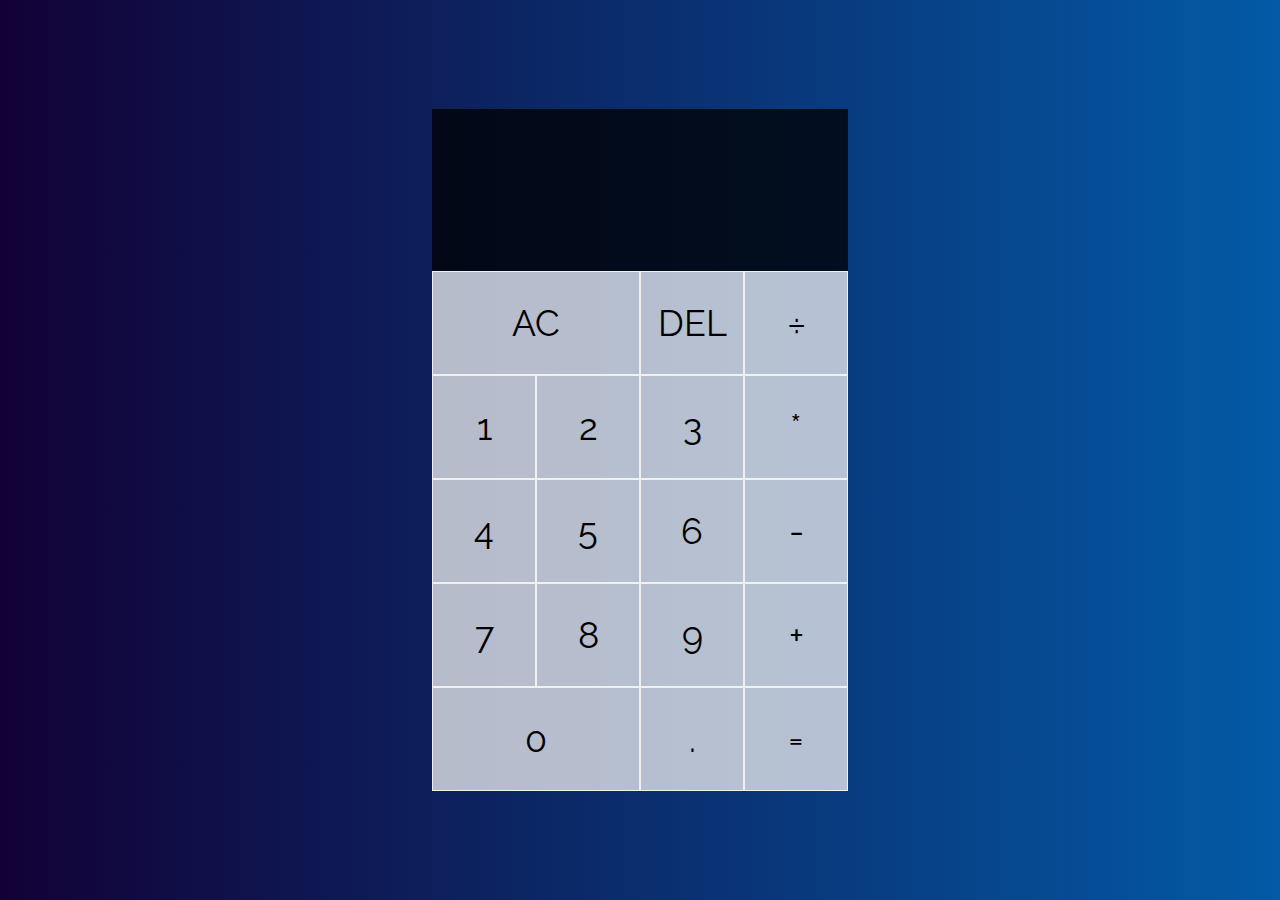
<file: portfolio/calc/calc.html>
<!DOCTYPE html>
<html lang="en">

<head>
    <meta charset="UTF-8">
    <meta name="viewport" content="width=device-width, initial-scale=1.0">
    <title>Calculator | New Version</title>
    <!-- Raleway Font -->
    <link href="https://fonts.googleapis.com/css?family=Raleway&display=swap" rel="stylesheet">
    <!-- CSS & JS files -->
    <link rel="stylesheet" href="style.css">
    <!-- <script src="new-script.js" defer></script> -->
    <script src="tutorial-script.js" defer></script>
</head>

<body>
    <section class="calc-grid">
        <div class="output">
            <div class="previous-operand" data-previous-operand></div>
            <div class="current-operand" data-current-operand></div>
        </div>
        <button class="span-two" data-ac>AC</button>
        <button class="span-one" data-del>DEL</button>
        <button class="span-one" data-operation>÷</button>
        <button class="span-one" data-number>1</button>
        <button class="span-one" data-number>2</button>
        <button class="span-one" data-number>3</button>
        <button class="span-one" data-operation>*</button>
        <button class="span-one" data-number>4</button>
        <button class="span-one" data-number>5</button>
        <button class="span-one" data-number>6</button>
        <button class="span-one" data-operation>-</button>
        <button class="span-one" data-number>7</button>
        <button class="span-one" data-number>8</button>
        <button class="span-one" data-number>9</button>
        <button class="span-one" data-operation>+</button>
        <button class="span-two" data-number>0</button>
        <button class="span-one" data-number>.</button>
        <button class="span-one" data-equals>=</button>
    </section>
</body>

</html>
</file>
<file: portfolio/calc/style.css>
/*
============================
GEN STYLE
============================
*/
:root {
    /* Gradient Shades */
    --gradient-1: rgb(18, 1, 54);
    --gradient-2: rgb(3, 90, 166);
    /* Colors */
    --light-btn-set: rgb(240, 240, 240);
    --light-btn-set-75: rgba(240, 240, 240, 0.75);
    --med-btn-set: rgb(132, 132, 132);
    --dark-btn-set: rgba(24, 24, 24, 0.75);
    /* Output */
    --dark-output: rgba(0, 0, 0, 0.75);
}

*, *::before, *::after {
    box-sizing: border-box;
    /* Fonts */
    font-family: 'Raleway', 'Helvetica', sans-serif;
    font-weight: normal;
}

body {
    /* Padding & Margin */
    padding: 0;
    margin: 0;
    /* bg style */
    background: linear-gradient(to right, var(--gradient-1), var(--gradient-2));
}

/*
============================
ELEMENTAL LAYOUTS & STYLES
============================
*/
.calc-grid {
    display: grid;
    justify-content: center;
    align-content: center;
    min-height: 100vh;
    /* rows & columns */
    grid-template-columns: repeat(4, 6rem);
    grid-template-rows: minmax(8rem, auto) repeat(5, 6rem);
}

/* Grid Buttons */
.calc-grid > button {
    border: 1px solid var(--light-btn-set);
    outline: none;
    background-color: var(--light-btn-set-75);
}

.calc-grid > button:hover{
    background-color: var(--light-btn-set);
}

.span-one {
    grid-column: span 1;
}

.span-two {
    grid-column: span 2;
}

/* Output */
.output {
    grid-column: 1 / -1;
    display: flex;
    align-items: flex-end;
    justify-content: space-between;
    flex-direction: column;
    padding: 2rem;
    word-wrap: break-word;
    word-break: break-all;
    /* bg color */
    color: var(--light-btn-set);
    background-color: var(--dark-output);
}

.output .previous-operand {
    color: var(--light-btn-set);
    opacity: 0.65;
}

.output .current-operand {
    color: var(--light-btn-set);
    opacity: 0.95;
}

/*
============================
DESKTOP - more than 2500px
============================
*/
@media only screen and (min-width: 2500px){
    .calc-grid {
        /* rows & columns */
        grid-template-columns: repeat(4, 8vw);
        grid-template-rows: minmax(20vh, auto) repeat(5, 14vh);
    }
    .calc-grid > button {
        border: 2.0px solid var(--light-btn-set);
        font-size: 3.25rem;
    }
    .output {
        padding: 2.0rem;
        /* bg color */
        color: var(--light-btn-set);
        background-color: var(--dark-output);
    }
    .output .previous-operand {
        font-size: 3.25rem;
    }
    
    .output .current-operand {
        font-size: 4.25rem;
    }
}

/*
============================
DESKTOP - less than 2500px
============================
*/
@media only screen and (max-width: 2500px){
    .calc-grid {
        /* rows & columns */
        grid-template-columns: repeat(4, 6.5rem);
        grid-template-rows: minmax(18vh, auto) repeat(5, 6.5rem);
    }
    .calc-grid > button {
        border: 0.75px solid var(--light-btn-set);
        font-size: 2.25rem;
    }
    .output {
        padding: 2.5rem;
        /* bg color */
        color: var(--light-btn-set);
        background-color: var(--dark-output);
    }
    .output .previous-operand {
        font-size: 2.25rem;
    }
    
    .output .current-operand {
        font-size: 2.75rem;
    }
}

/*
============================
DESKTOP - less than 1000px
============================
*/
@media only screen and (max-width: 1000px){
    .calc-grid {
        /* rows & columns */
        grid-template-columns: repeat(4, 12vw);
        grid-template-rows: minmax(12rem, auto) repeat(5, 6rem);
    }
    .calc-grid > button {
        border: 0.5px solid var(--light-btn-set);
        font-size: 2.0rem;
    }
    .output {
        padding: 1.75rem;
        /* bg color */
        color: var(--light-btn-set);
        background-color: var(--dark-output);
    }
    .output .previous-operand {
        font-size: 2.25rem;
    }
    
    .output .current-operand {
        font-size: 2.75rem;
    }
}

/*
============================
MOBILE - less than 800px
============================
*/
@media only screen and (max-width: 800px){
    .calc-grid {
        /* rows & columns */
        grid-template-columns: repeat(4, 12vw);
        grid-template-rows: minmax(10rem, auto) repeat(5, 5rem);
    }
    .calc-grid > button {
        border: 0.5px solid var(--light-btn-set);
        font-size: 1.5rem;
    }
    .output {
        padding: 1.75rem;
        /* bg color */
        color: var(--light-btn-set);
        background-color: var(--dark-output);
    }
    .output .previous-operand {
        font-size: 2.0rem;
    }
    
    .output .current-operand {
        font-size: 2.5rem;
    }
}

/*
============================
MOBILE - less than 600px
============================
*/
@media only screen and (max-width: 600px){
    .calc-grid {
        /* rows & columns */
        grid-template-columns: repeat(4, 15vw);
        grid-template-rows: minmax(10rem, auto) repeat(5, 5rem);
    }
    .calc-grid > button {
        border: 0.5px solid var(--light-btn-set);
        font-size: 1.75rem;
    }
    .output {
        padding: 1.75rem;
        /* bg color */
        color: var(--light-btn-set);
        background-color: var(--dark-output);
    }
    .output .previous-operand {
        font-size: 2.0rem;
    }
    
    .output .current-operand {
        font-size: 2.5rem;
    }
}

/*
============================
MOBILE - less than 475px
============================
*/
@media only screen and (max-width: 475px){
    .calc-grid {
        /* rows & columns */
        grid-template-columns: repeat(4, 18vw);
        grid-template-rows: minmax(10rem, auto) repeat(5, 4rem);
    }
    .calc-grid > button {
        border: 0.5px solid var(--light-btn-set);
        font-size: 1.25rem;
    }
    .output {
        padding: 1.5rem;
        /* bg color */
        color: var(--light-btn-set);
        background-color: var(--dark-output);
    }
    .output .previous-operand {
        font-size: 2.0rem;
    }
    
    .output .current-operand {
        font-size: 2.25rem;
    }
}
</file>
